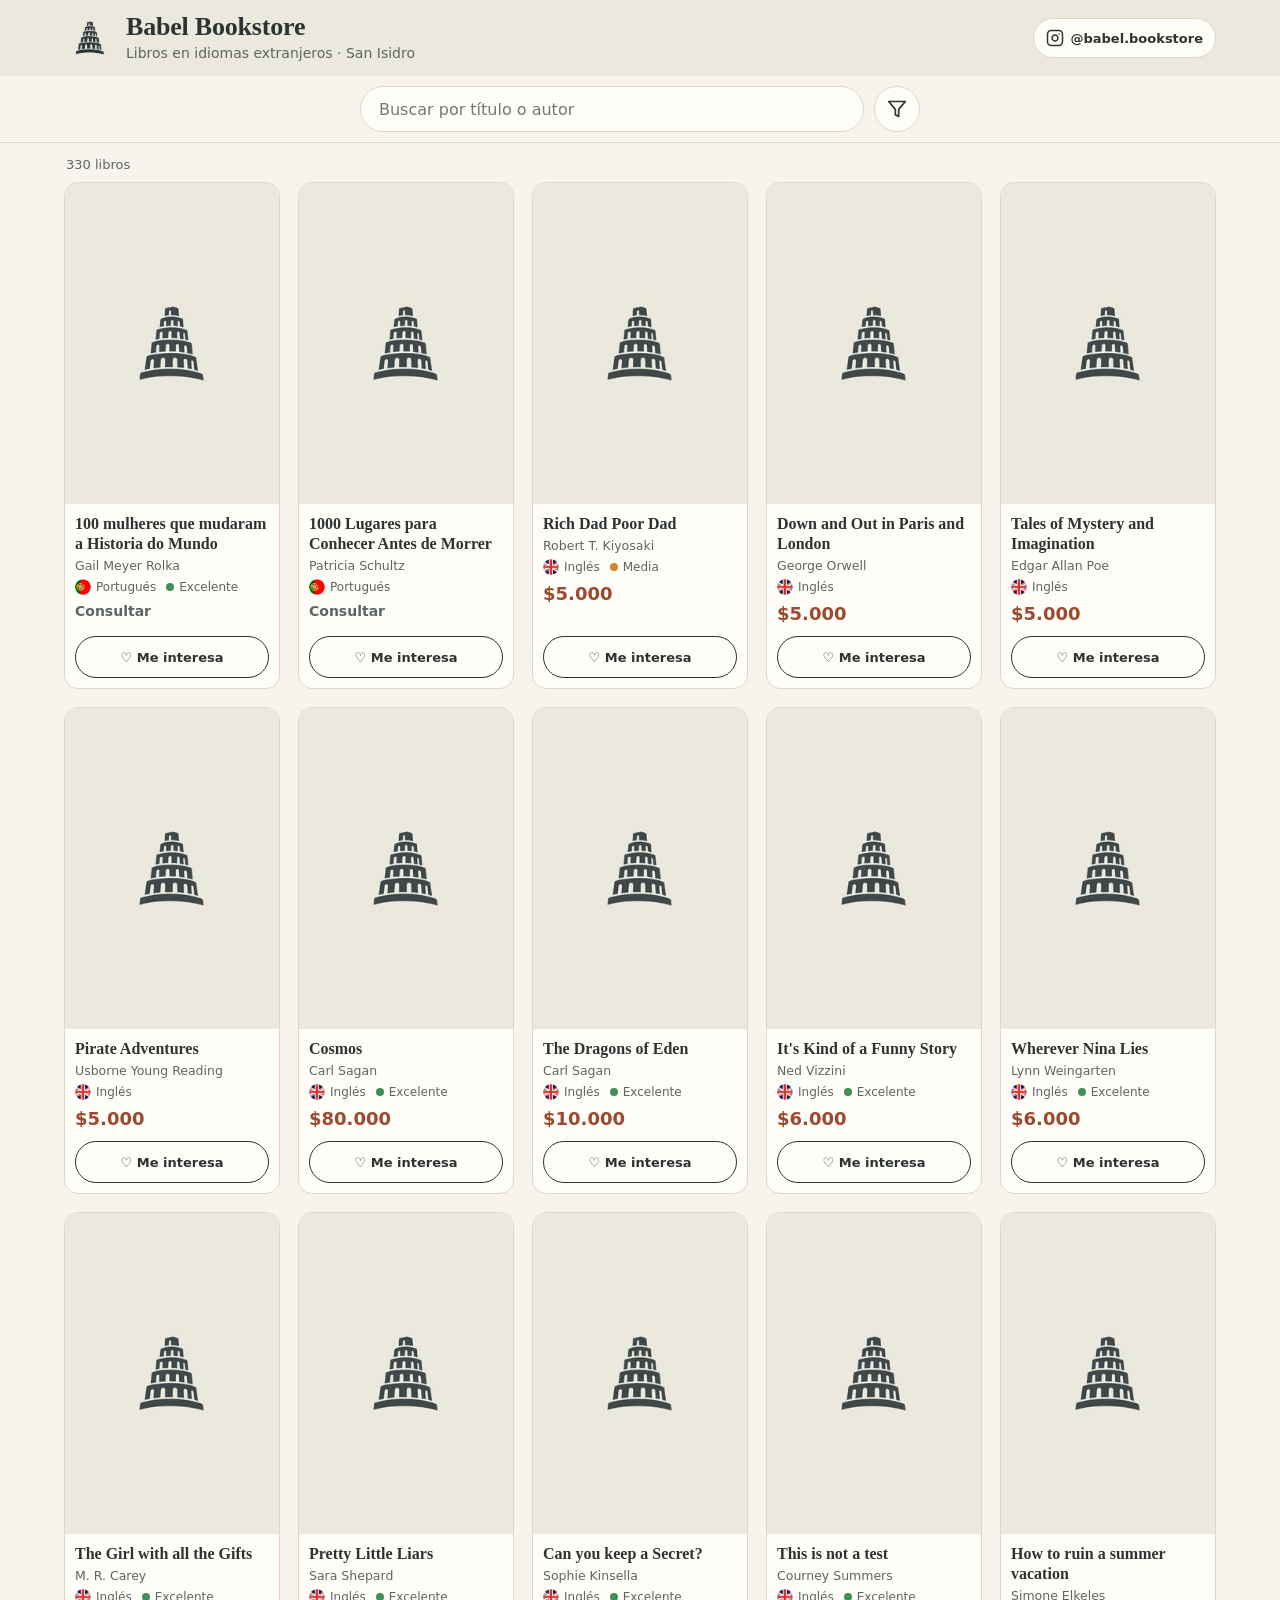
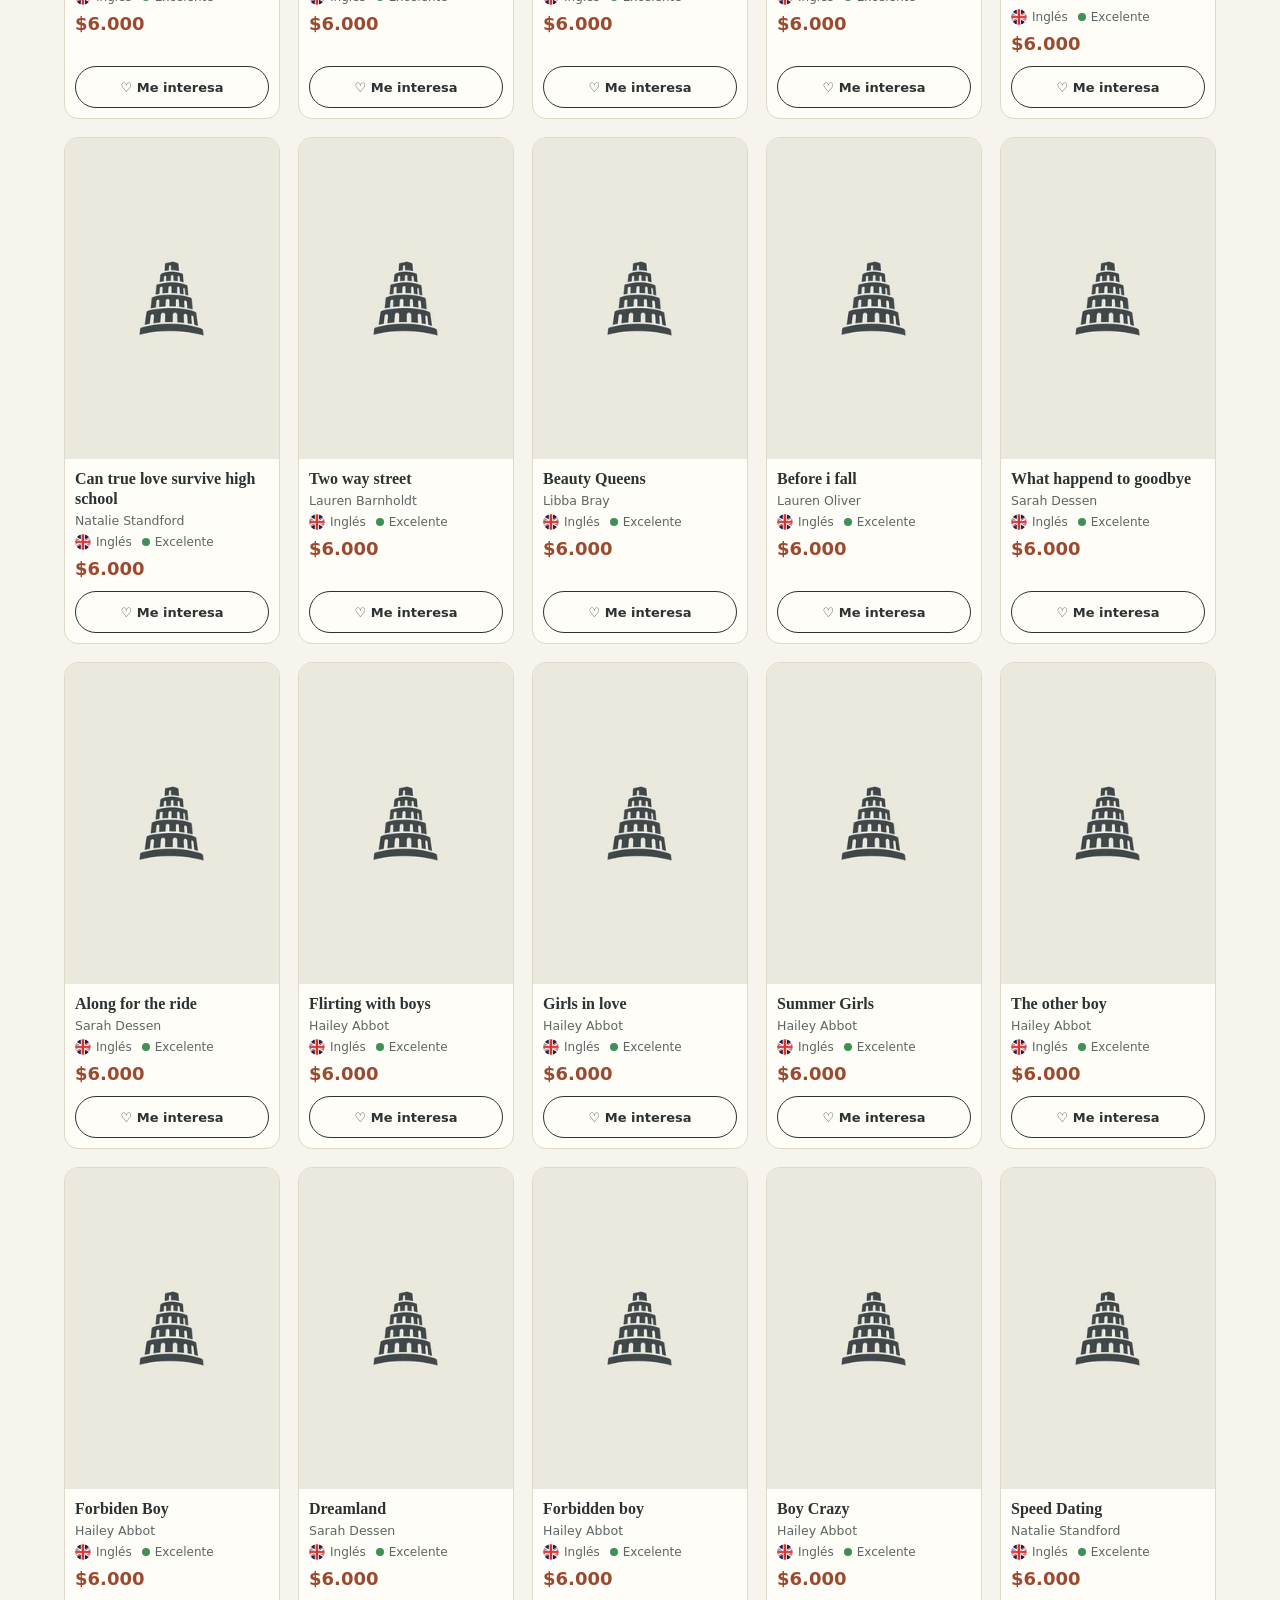
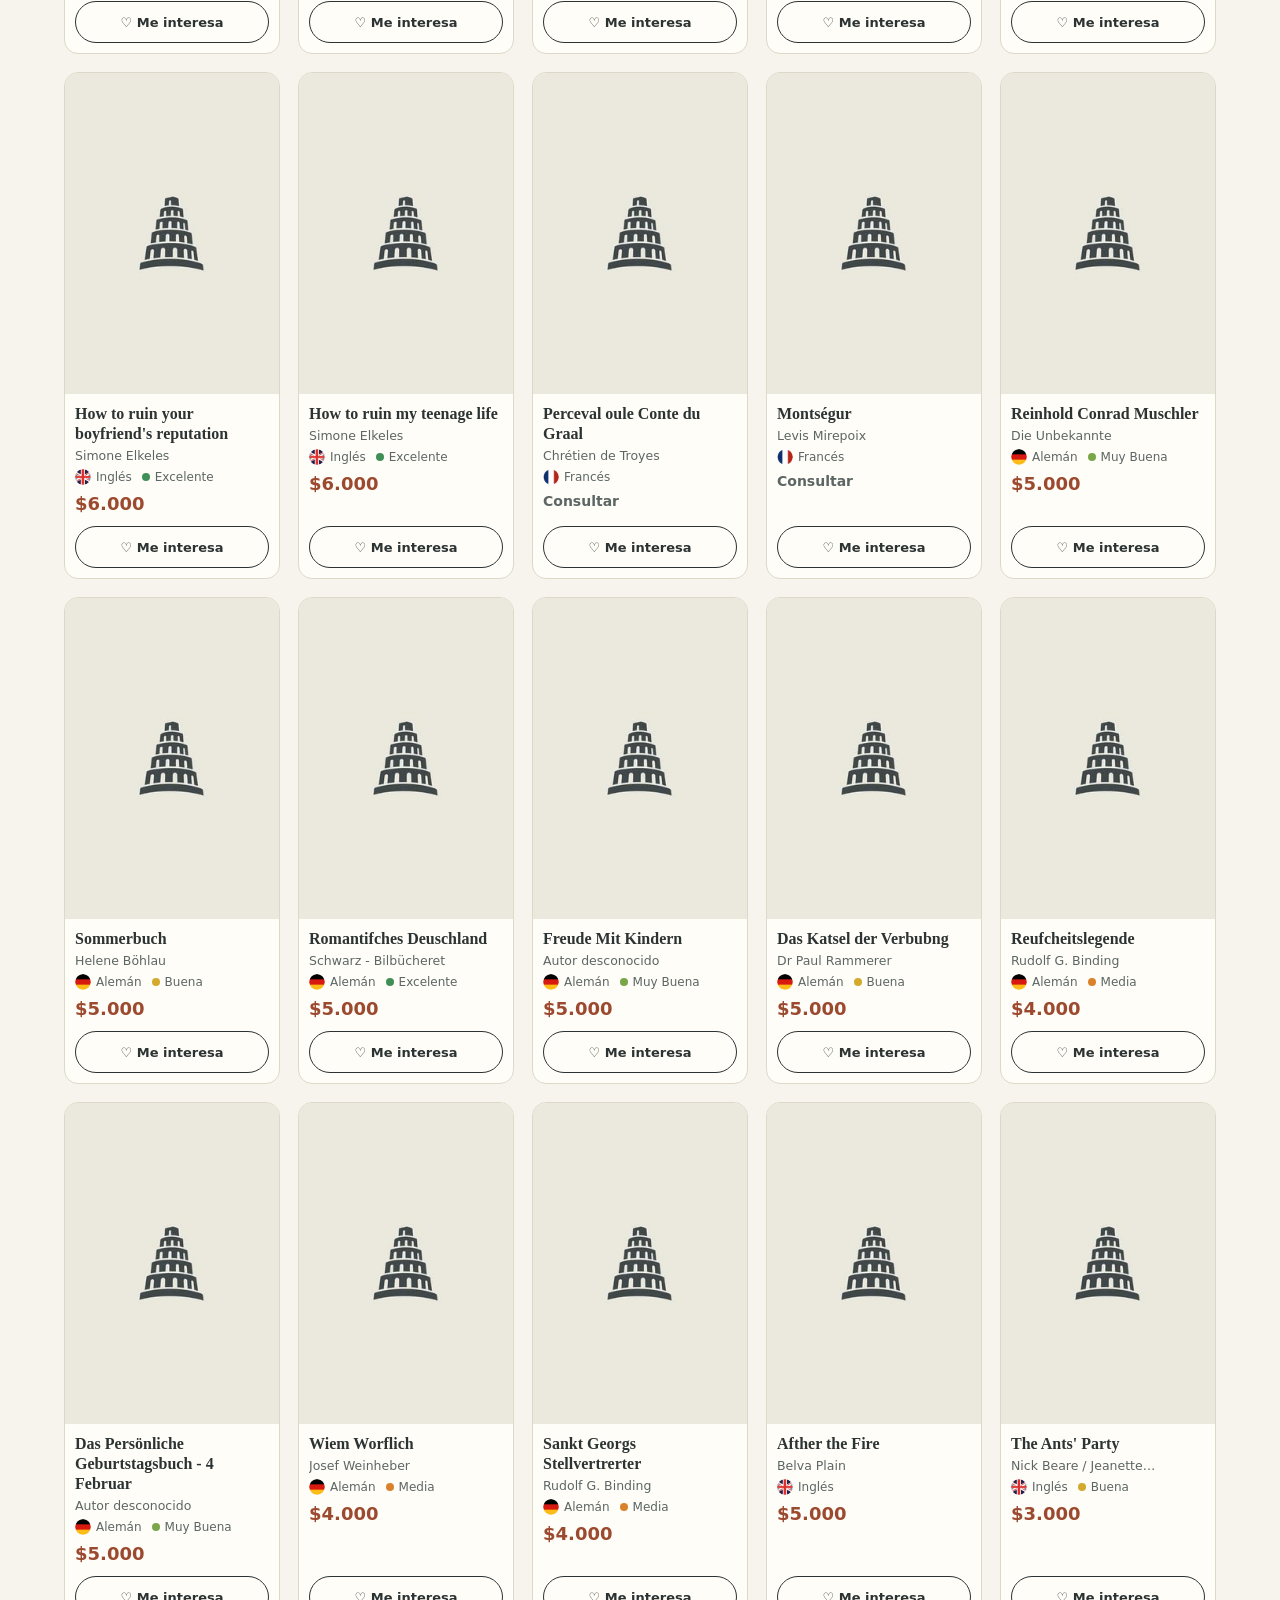
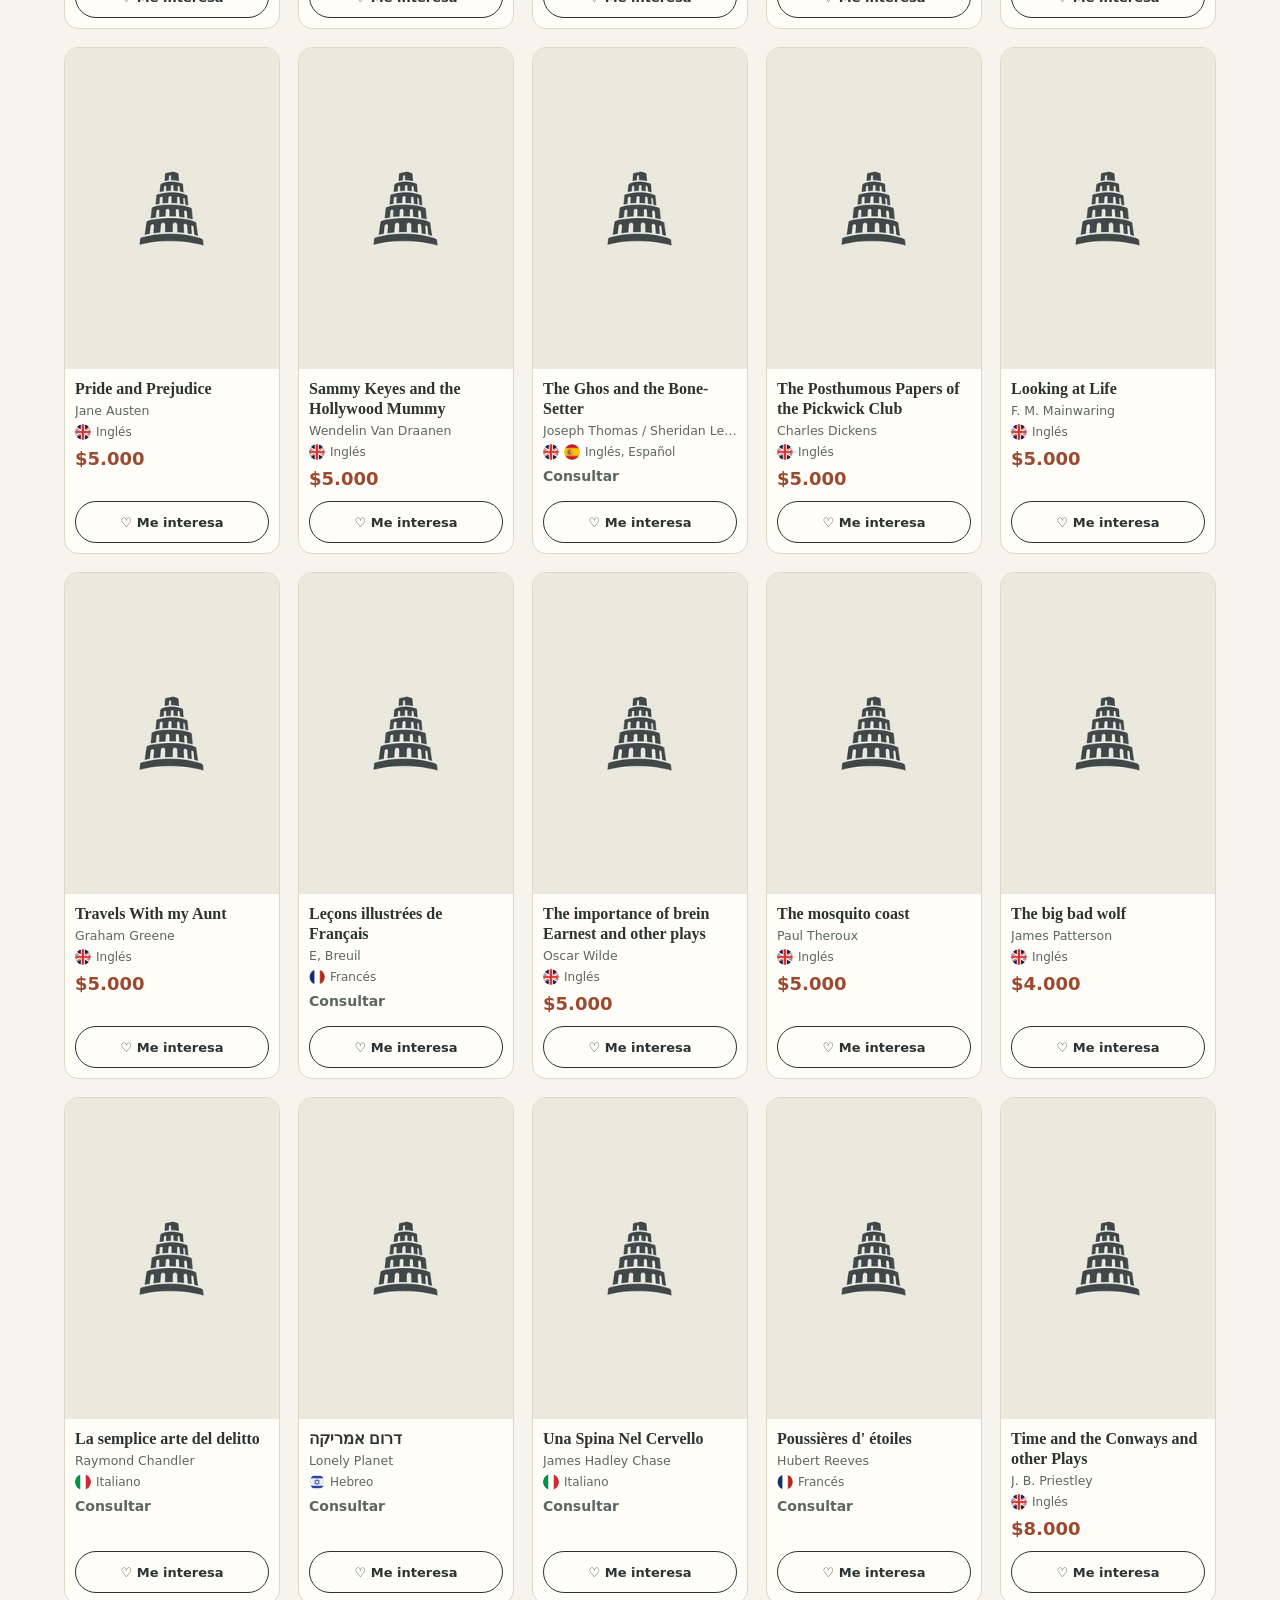
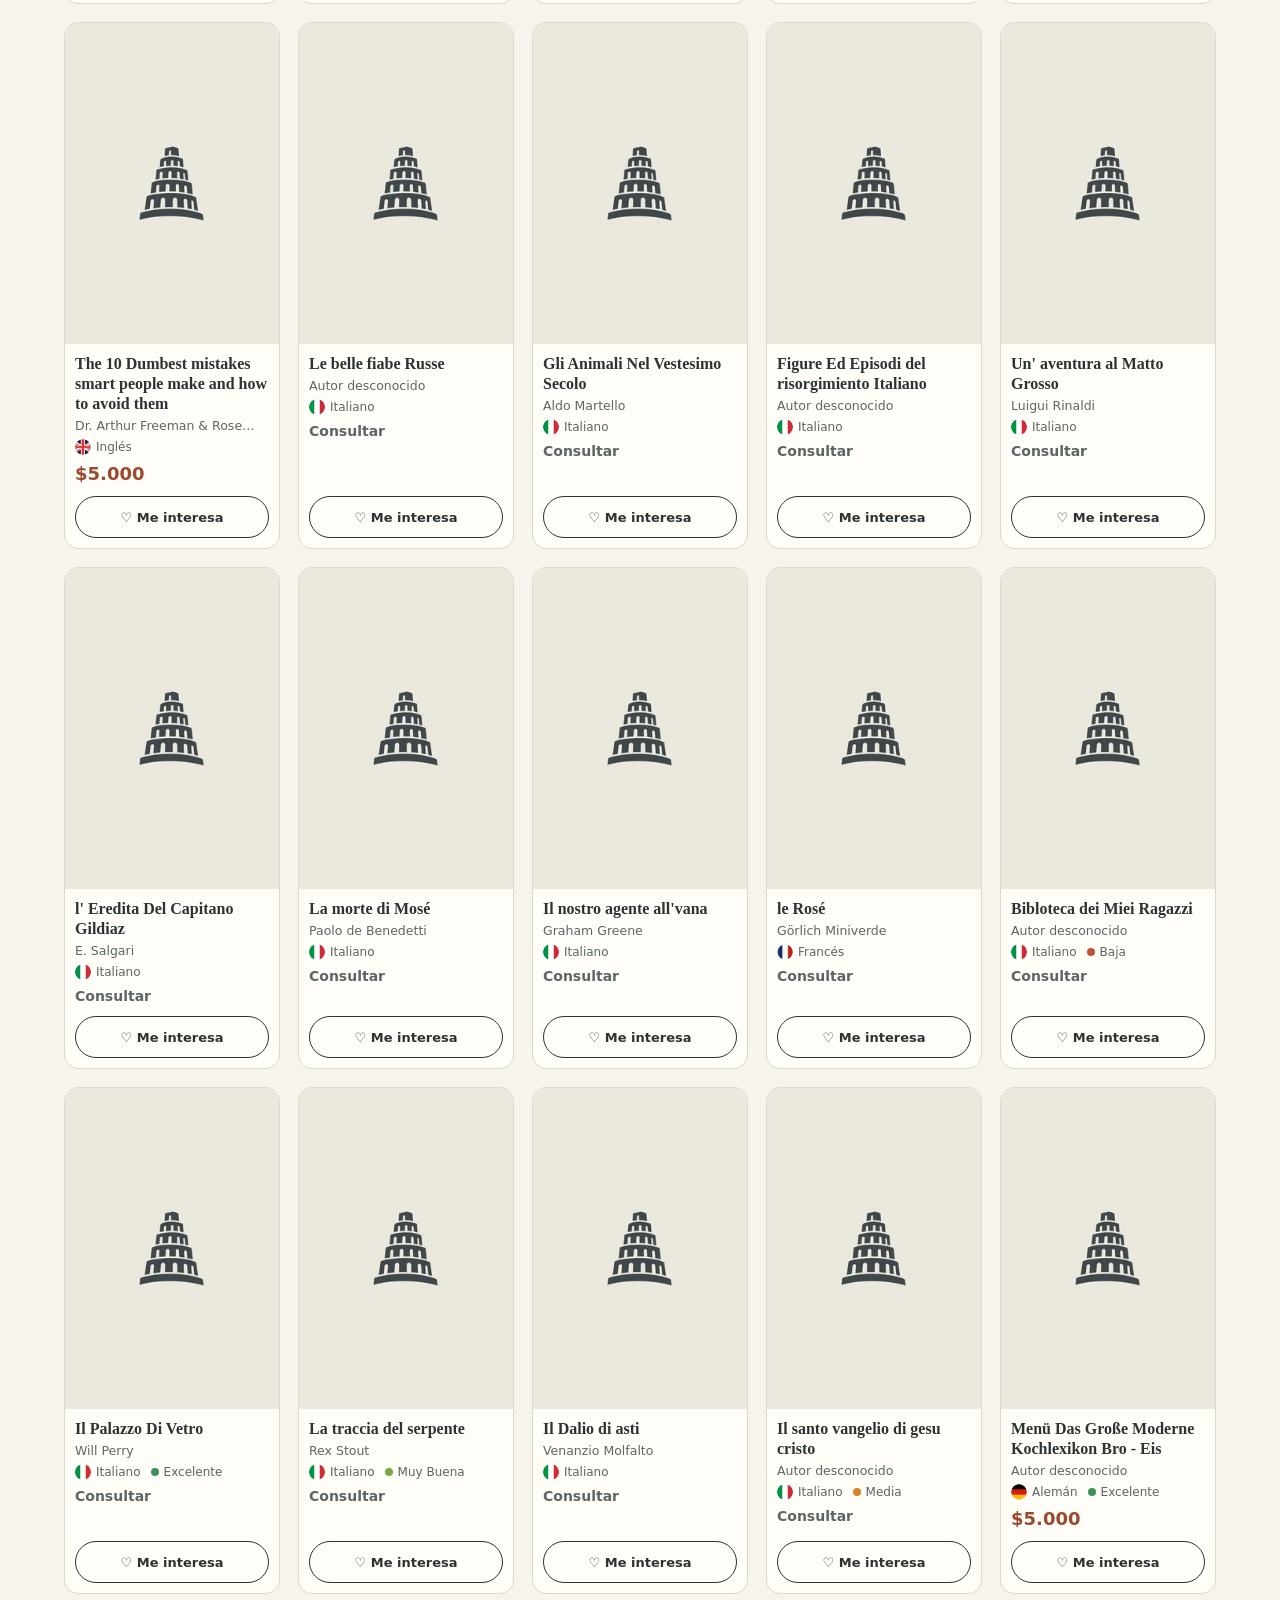
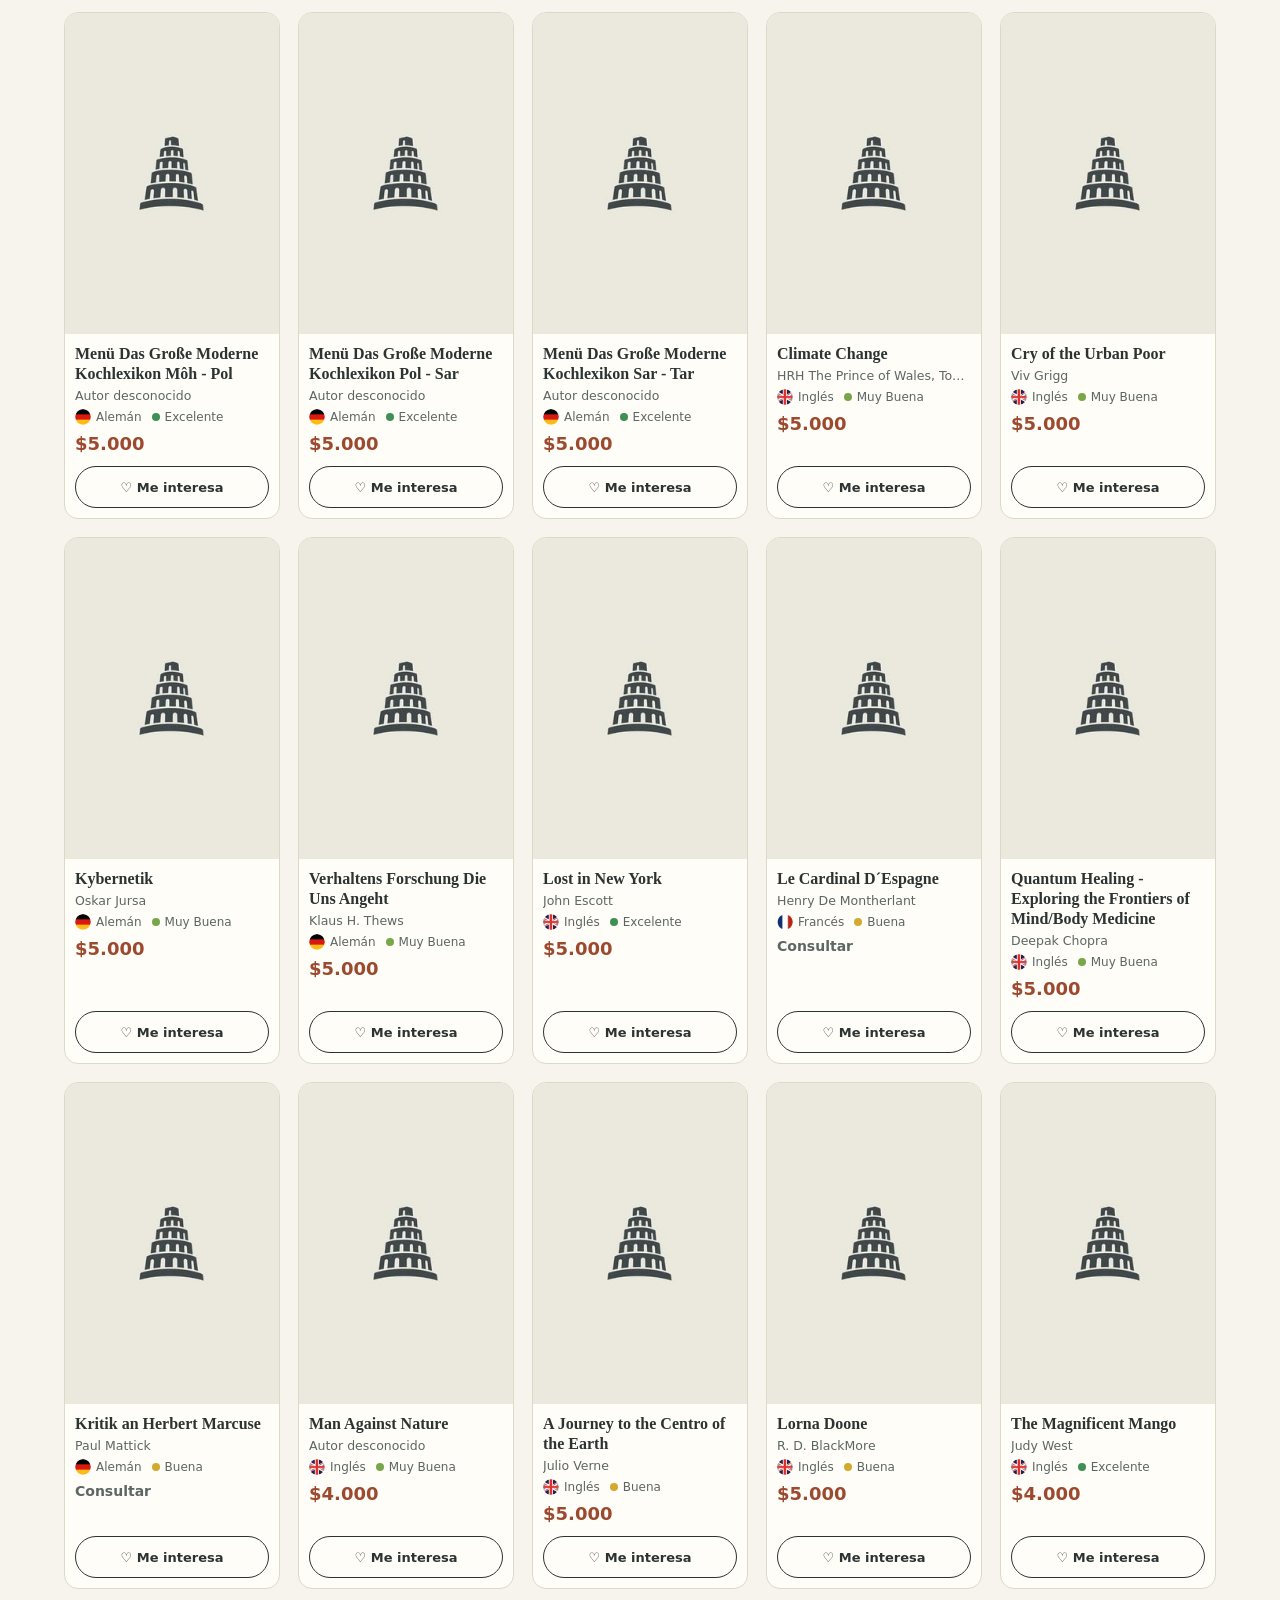
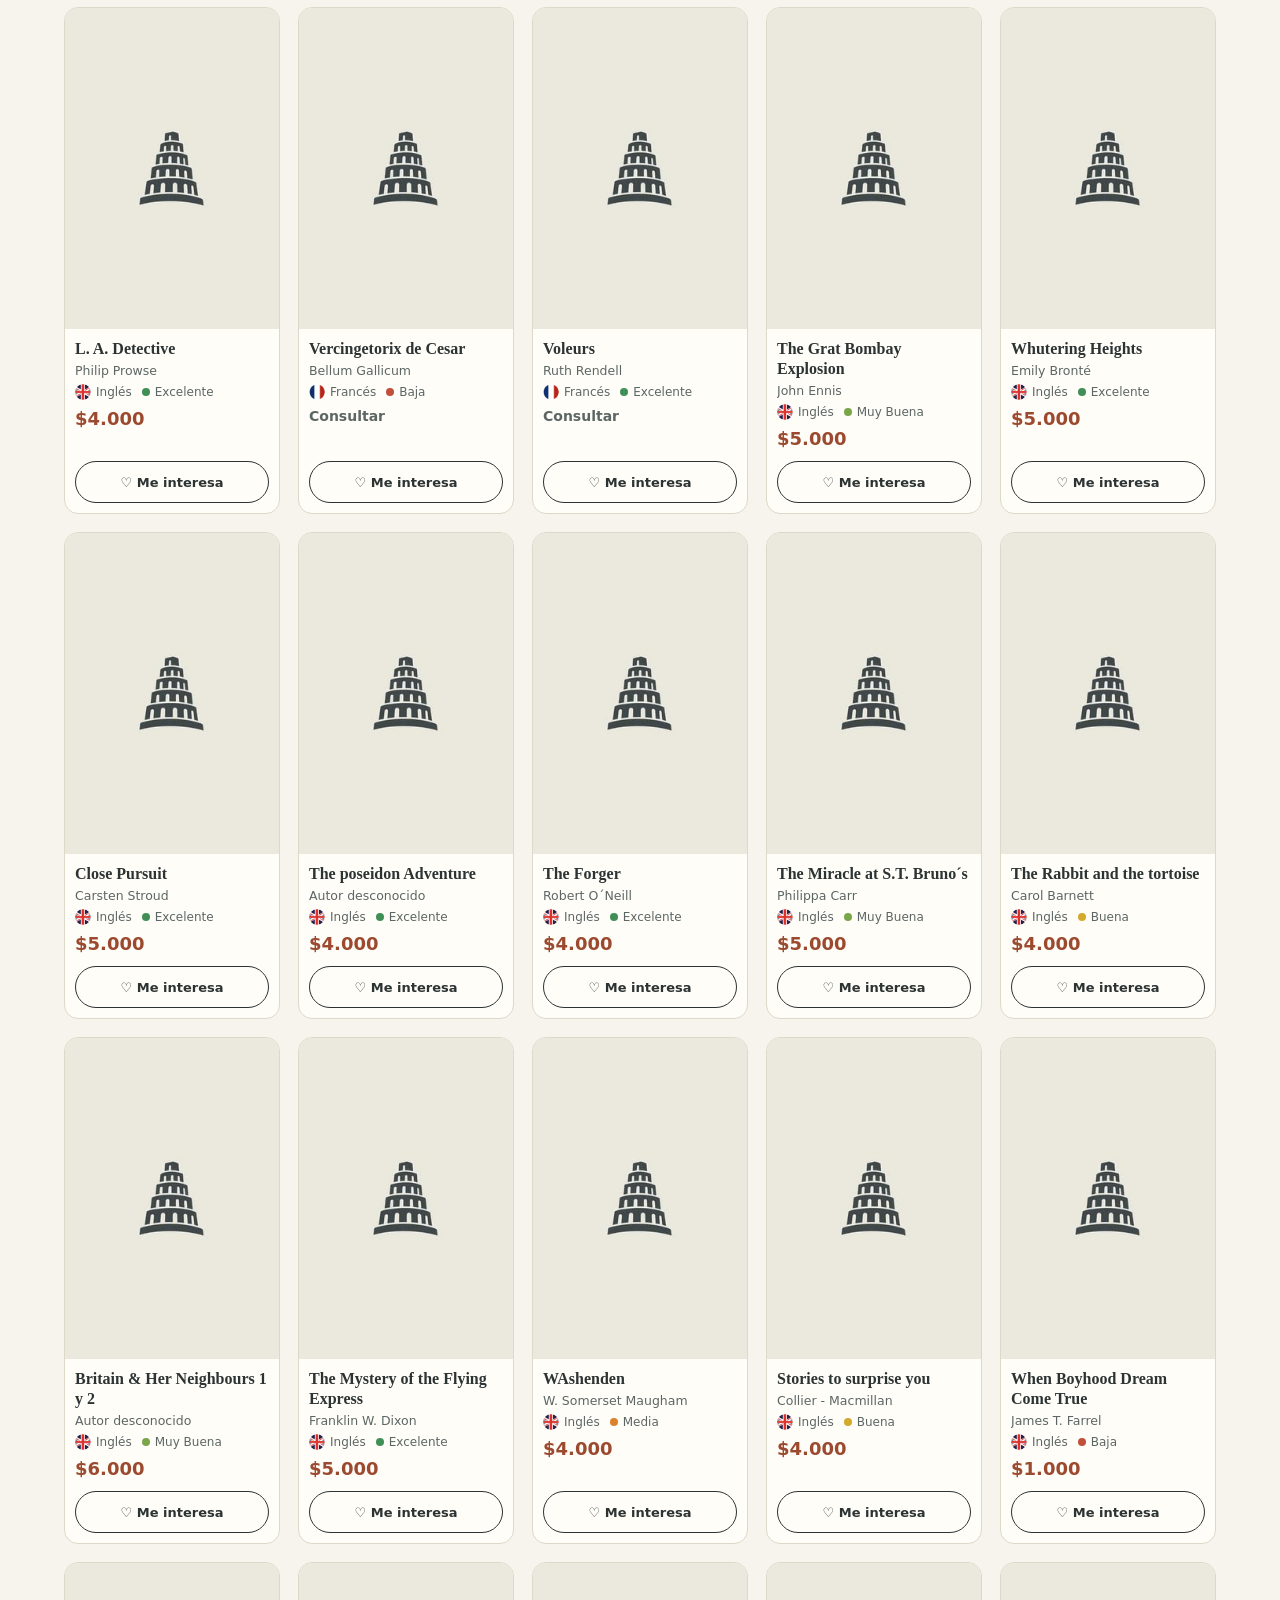
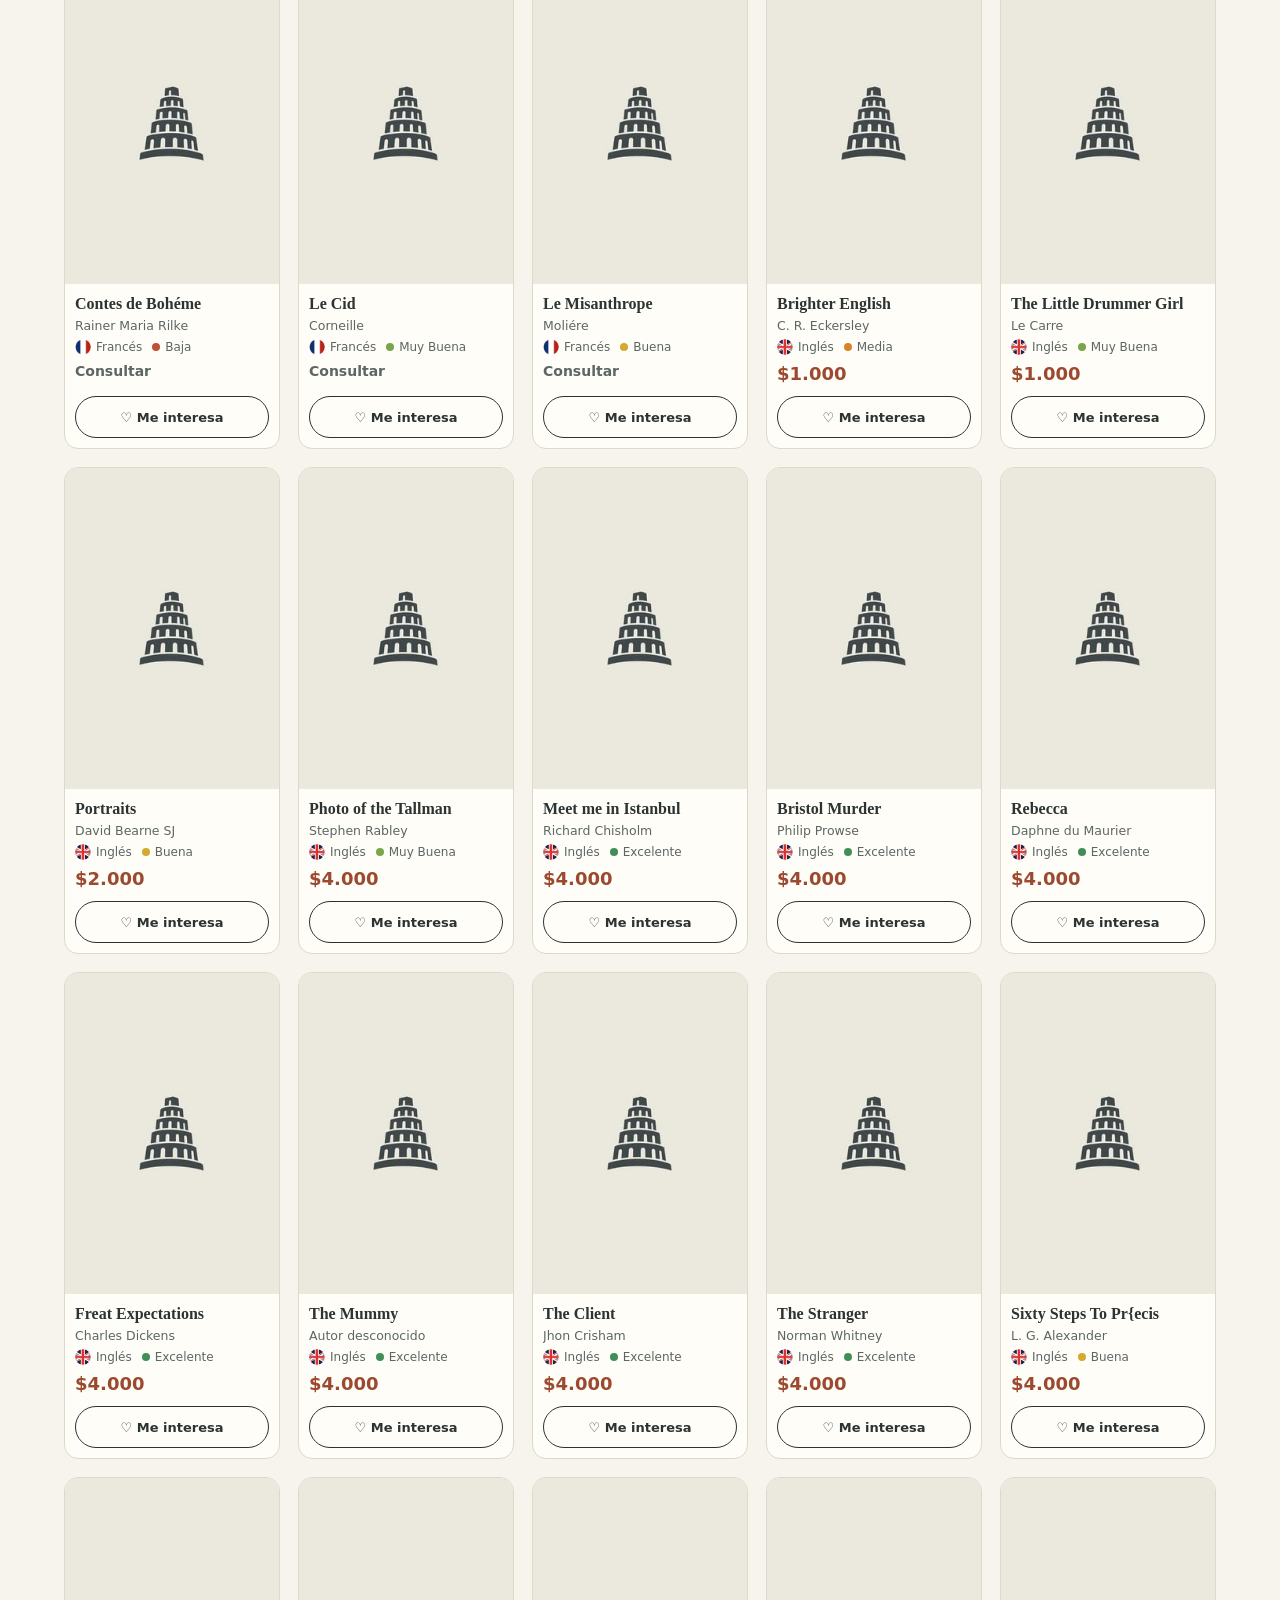
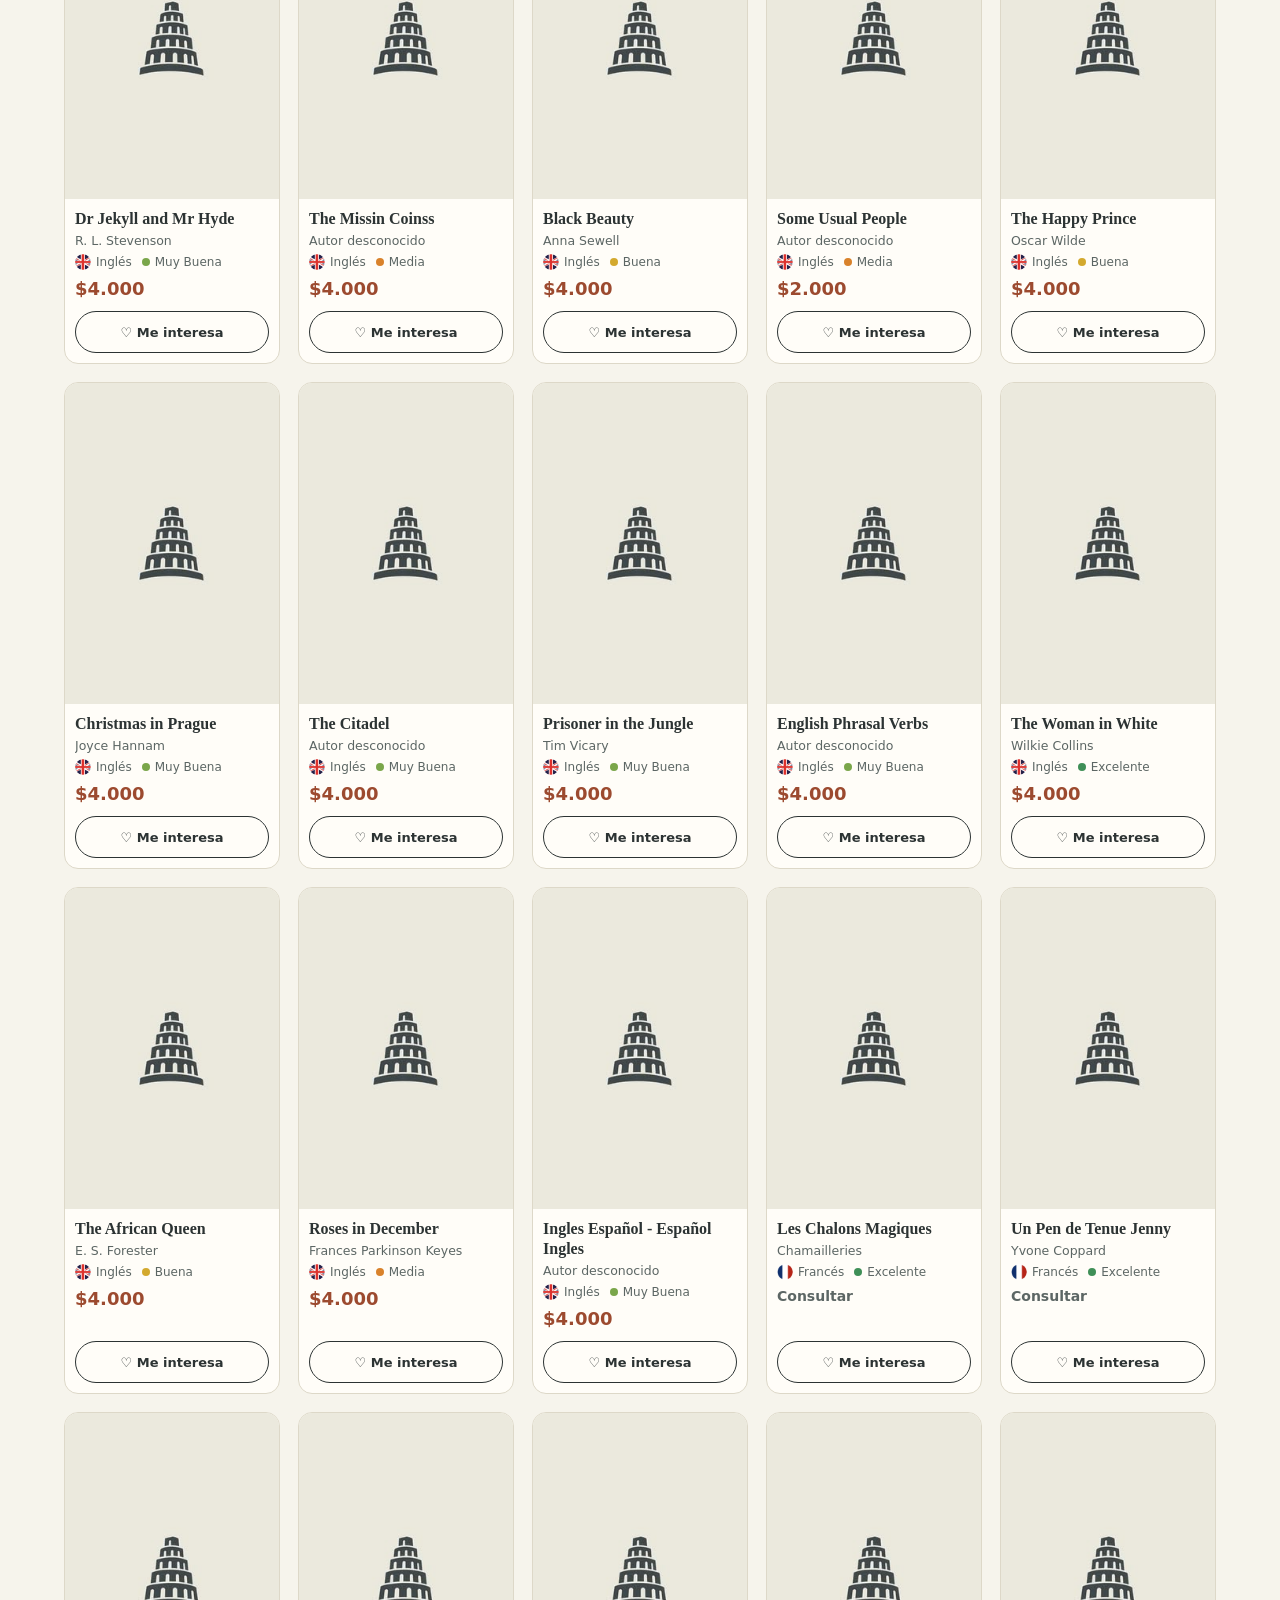
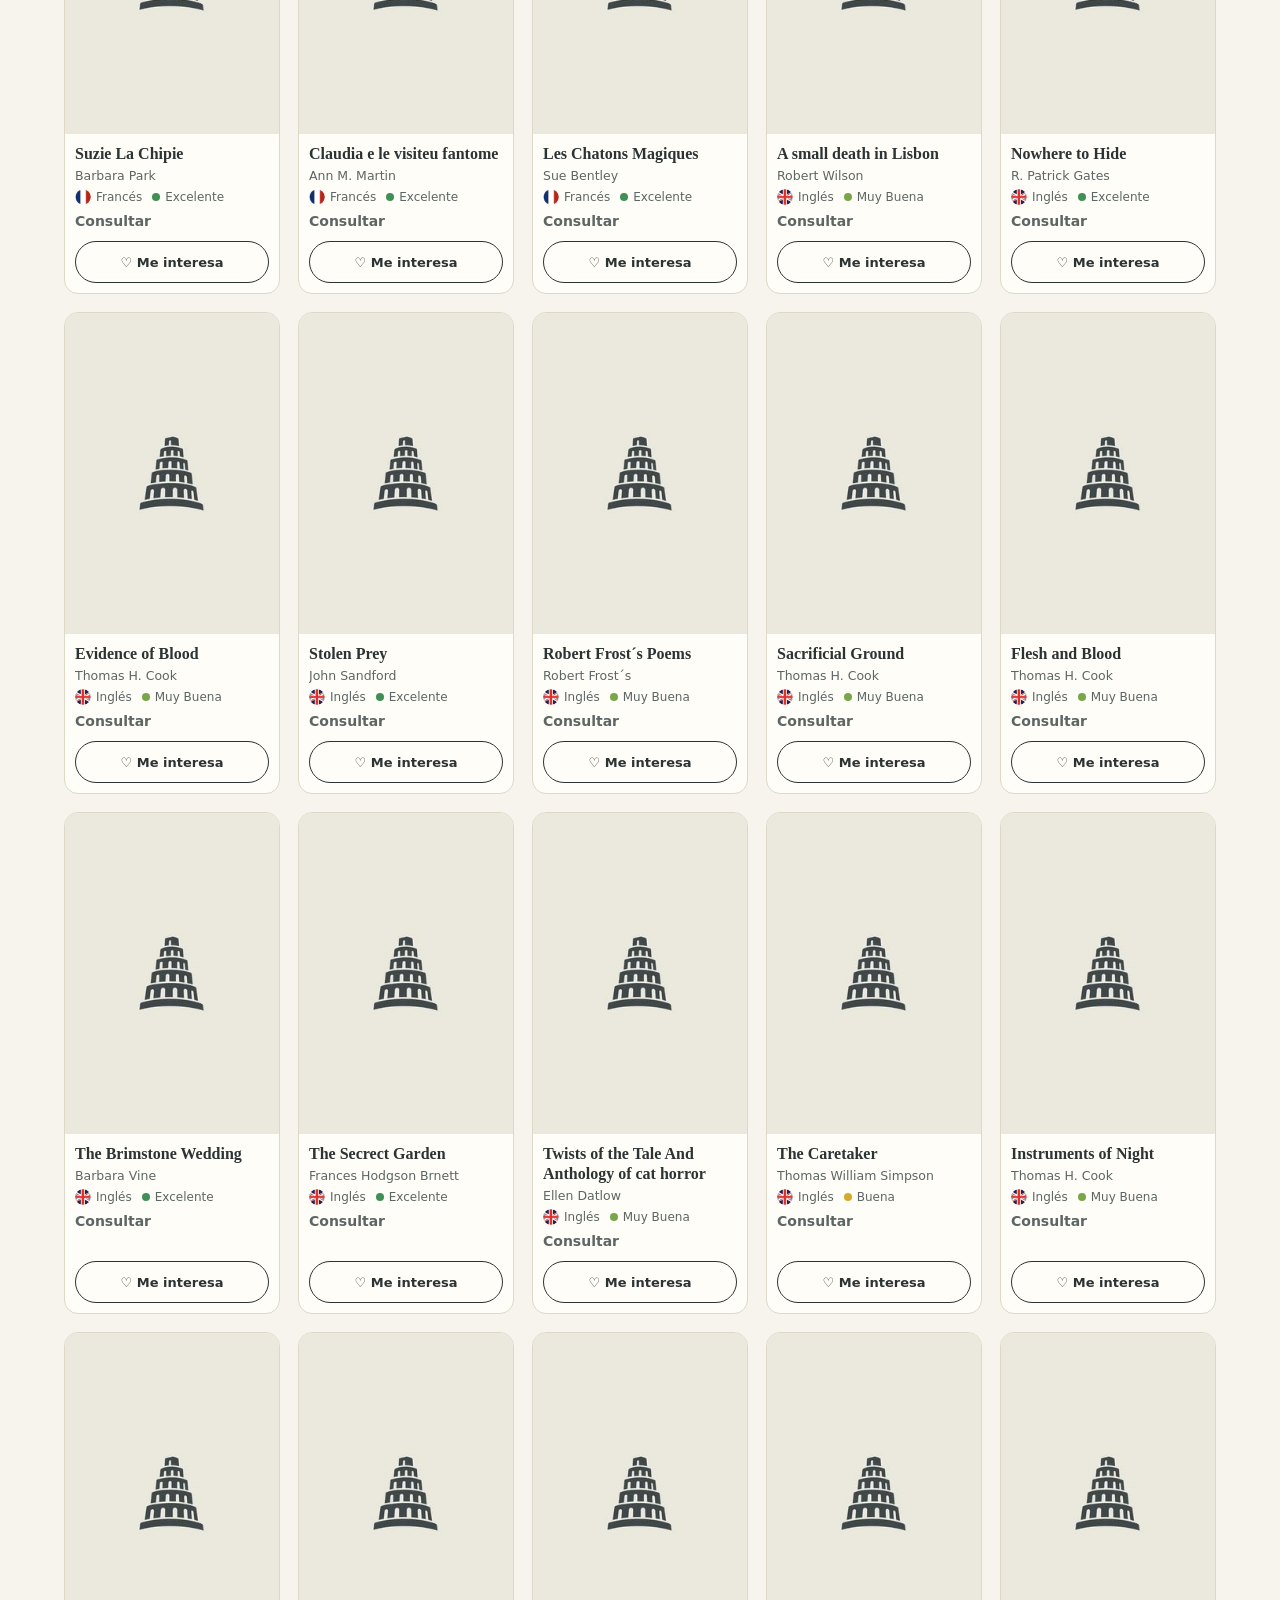
<file: index.html>
<!DOCTYPE html>
<html lang="es">
<head>
    <meta charset="UTF-8">
    <meta name="viewport" content="width=device-width, initial-scale=1.0, viewport-fit=cover">
    <meta name="theme-color" content="#ebe9dd">

    <title>Babel Bookstore · Libros en idiomas extranjeros · San Isidro</title>
    <meta name="description" content="Libros usados en inglés, francés, alemán, italiano, portugués y hebreo. San Isidro, zona norte. Envíos a toda Argentina. Pedí por WhatsApp.">

    <!-- Al compartir el link (WhatsApp, Instagram, etc.) -->
    <meta property="og:type" content="website">
    <meta property="og:locale" content="es_AR">
    <meta property="og:site_name" content="Babel Bookstore">
    <meta property="og:title" content="Babel Bookstore · Libros en idiomas extranjeros">
    <meta property="og:description" content="Libros usados en inglés, francés, alemán, italiano, portugués y hebreo. Envíos a toda Argentina.">
    <meta property="og:url" content="https://daumian.github.io/babel_bookstore_web/">
    <meta property="og:image" content="https://daumian.github.io/babel_bookstore_web/img/og-image.jpg">
    <meta property="og:image:width" content="1200">
    <meta property="og:image:height" content="630">
    <meta name="twitter:card" content="summary_large_image">

    <link rel="icon" href="img/logo.jpg">
    <link rel="apple-touch-icon" href="img/logo.jpg">
    <link rel="stylesheet" href="style.css">
</head>
<body>

    <header class="header">
        <div class="brand">
            <img src="img/logo.jpg" alt="" class="brand-logo" width="52" height="52">
            <div class="brand-text">
                <h1>Babel Bookstore</h1>
                <p class="tagline">Libros en idiomas extranjeros · San Isidro</p>
            </div>
        </div>
        <a href="https://www.instagram.com/babel.bookstore/" target="_blank" rel="noopener" class="ig-link" aria-label="Instagram de Babel Bookstore">
            <svg viewBox="0 0 24 24" width="18" height="18" stroke="currentColor" stroke-width="2" fill="none" stroke-linecap="round" stroke-linejoin="round" aria-hidden="true">
                <rect x="2" y="2" width="20" height="20" rx="5" ry="5"></rect>
                <path d="M16 11.37A4 4 0 1 1 12.63 8 4 4 0 0 1 16 11.37z"></path>
                <line x1="17.5" y1="6.5" x2="17.51" y2="6.5"></line>
            </svg>
            <span>@babel.bookstore</span>
        </a>
    </header>

    <div class="toolbar">
        <div class="search-group">
            <input type="search" id="searchInput" class="search-bar" placeholder="Buscar por título o autor" aria-label="Buscar por título o autor" autocomplete="off">
            <button id="btnOpenFilters" class="btn-open-filters" aria-label="Abrir filtros">
                <svg viewBox="0 0 24 24" width="20" height="20" stroke="currentColor" stroke-width="2" fill="none" stroke-linecap="round" stroke-linejoin="round" aria-hidden="true"><polygon points="22 3 2 3 10 12.46 10 19 14 21 14 12.46 22 3"></polygon></svg>
                <span id="filterBadge" class="filter-badge" hidden></span>
            </button>
        </div>
    </div>

    <main class="container">
        <p id="resultCount" class="result-count" aria-live="polite"></p>
        <div class="grid" id="bookGrid">
            <div class="no-results">Cargando libros…</div>
        </div>
    </main>

    <footer class="footer">
        <img src="img/logo.jpg" alt="" class="footer-logo" width="48" height="48">
        <p class="footer-title">Babel Bookstore</p>
        <p>📍 San Isidro, zona norte · 🚚 Envíos a toda Argentina</p>
        <p class="footer-links">
            <a href="https://www.instagram.com/babel.bookstore/" target="_blank" rel="noopener">Instagram</a>
            <span aria-hidden="true">·</span>
            <a href="https://wa.me/5492612428328?text=Hola%20Babel!%20%F0%9F%93%9A" target="_blank" rel="noopener">WhatsApp</a>
        </p>
    </footer>

    <button id="btnCarrito" class="btn-carrito" hidden>
        <span aria-hidden="true">📚</span> Mis consultas
        <span id="carritoCount" class="carrito-count">0</span>
    </button>

    <div id="toast" class="toast" role="status" aria-live="polite"></div>

    <div id="cartModal" class="modal-overlay" role="dialog" aria-modal="true" aria-labelledby="cartTitle">
        <div class="modal-content">
            <div class="modal-header">
                <h2 id="cartTitle">Mis consultas</h2>
                <button id="btnCerrarCarrito" class="btn-close" aria-label="Cerrar mis consultas">&times;</button>
            </div>

            <div class="cart-body">
                <p id="cartVacio" class="cart-vacio">Todavía no marcaste ningún libro. Tocá ♡ <strong>Me interesa</strong> en los que quieras consultar.</p>
                <ul id="cartItems" class="cart-list"></ul>
                <p id="cartResumen" class="cart-resumen" hidden></p>
            </div>

            <div class="modal-footer cart-footer">
                <button id="btnVaciarLista" class="btn-limpiar" hidden>Vaciar lista</button>
                <a id="btnEnviarWhatsApp" class="btn-aplicar btn-whatsapp deshabilitado" target="_blank" rel="noopener">Enviar consulta por WhatsApp</a>
            </div>
        </div>
    </div>

    <div id="filterModal" class="modal-overlay" role="dialog" aria-modal="true" aria-labelledby="filterTitle">
        <div class="modal-content">
            <div class="modal-header">
                <h2 id="filterTitle">Filtros</h2>
                <button id="btnCloseFilters" class="btn-close" aria-label="Cerrar filtros">&times;</button>
            </div>

            <div class="modal-body">
                <div class="filter-group">
                    <label for="autorFilter">Autor</label>
                    <select id="autorFilter"><option value="">Cualquier autor</option></select>
                </div>
                <div class="filter-group">
                    <label for="idiomaFilter">Idioma</label>
                    <select id="idiomaFilter"><option value="">Cualquier idioma</option></select>
                </div>
            </div>

            <div class="modal-footer">
                <button id="btnResetFilters" class="btn-limpiar">Limpiar filtros</button>
                <button id="btnApplyFilters" class="btn-aplicar">Ver resultados</button>
            </div>
        </div>
    </div>

    <script src="app.js"></script>
</body>
</html>
</file>
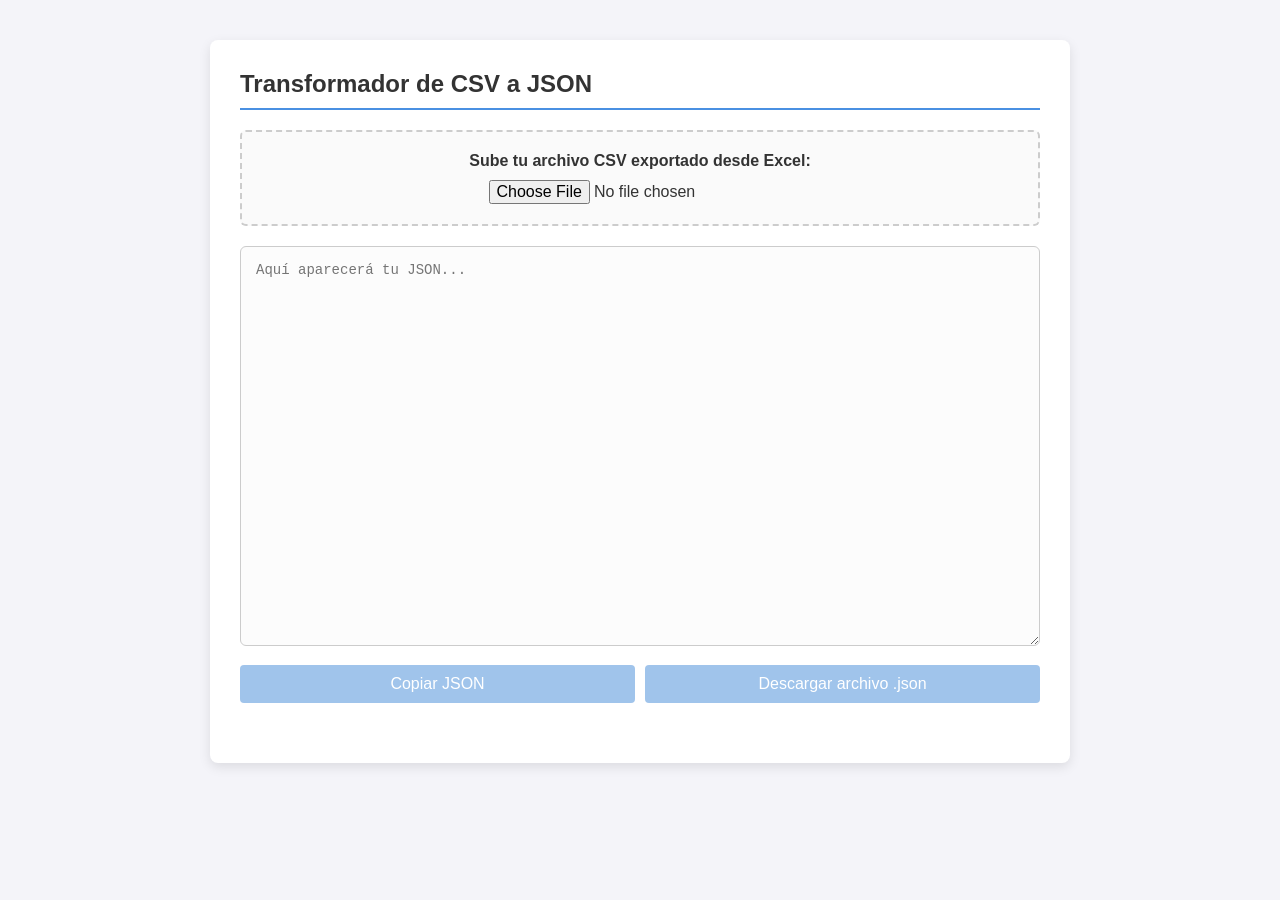
<file: tools/csv_to_json.html>
<!DOCTYPE html>
<html lang="es">
<head>
    <meta charset="UTF-8">
    <meta name="viewport" content="width=device-width, initial-scale=1.0">
    <title>Transformador CSV a JSON</title>
    <style>
        :root {
            --bg-color: #f4f4f9;
            --container-bg: #ffffff;
            --primary: #4A90E2;
            --primary-hover: #357ABD;
            --text-main: #333333;
            --border: #cccccc;
        }

        body {
            font-family: 'Segoe UI', Tahoma, Geneva, Verdana, sans-serif;
            background-color: var(--bg-color);
            color: var(--text-main);
            margin: 0;
            padding: 40px 20px;
            display: flex;
            justify-content: center;
        }

        .container {
            background-color: var(--container-bg);
            padding: 30px;
            border-radius: 8px;
            box-shadow: 0 4px 12px rgba(0,0,0,0.1);
            width: 100%;
            max-width: 800px;
        }

        h1 {
            margin-top: 0;
            font-size: 24px;
            border-bottom: 2px solid var(--primary);
            padding-bottom: 10px;
            margin-bottom: 20px;
        }

        .controls {
            display: flex;
            flex-direction: column;
            gap: 15px;
            margin-bottom: 20px;
        }

        .file-upload-wrapper {
            border: 2px dashed var(--border);
            padding: 20px;
            text-align: center;
            border-radius: 6px;
            background-color: #fafafa;
            transition: background-color 0.3s;
        }

        .file-upload-wrapper:hover {
            background-color: #f0f8ff;
            border-color: var(--primary);
        }

        input[type="file"] {
            font-size: 16px;
        }

        textarea {
            width: 100%;
            height: 400px;
            padding: 15px;
            font-family: 'Courier New', Courier, monospace;
            font-size: 14px;
            border: 1px solid var(--border);
            border-radius: 6px;
            resize: vertical;
            box-sizing: border-box;
            background-color: #fcfcfc;
        }

        .buttons {
            display: flex;
            gap: 10px;
            margin-top: 15px;
        }

        button {
            background-color: var(--primary);
            color: white;
            border: none;
            padding: 10px 20px;
            border-radius: 4px;
            font-size: 16px;
            cursor: pointer;
            transition: background-color 0.2s;
            flex: 1;
        }

        button:hover {
            background-color: var(--primary-hover);
        }

        button:disabled {
            background-color: #a0c4eb;
            cursor: not-allowed;
        }

        .status {
            margin-top: 10px;
            font-size: 14px;
            color: #28a745;
            min-height: 20px;
        }
    </style>
</head>
<body>

<div class="container">
    <h1>Transformador de CSV a JSON</h1>
    
    <div class="controls">
        <div class="file-upload-wrapper">
            <label for="csvFileInput" style="display:block; margin-bottom: 10px; font-weight: bold;">Sube tu archivo CSV exportado desde Excel:</label>
            <input type="file" id="csvFileInput" accept=".csv" />
        </div>
    </div>

    <textarea id="jsonOutput" placeholder="Aquí aparecerá tu JSON..." readonly></textarea>

    <div class="buttons">
        <button id="btnCopy" onclick="copyToClipboard()" disabled>Copiar JSON</button>
        <button id="btnDownload" onclick="downloadJSON()" disabled>Descargar archivo .json</button>
    </div>
    <div class="status" id="statusMessage"></div>
</div>

<script>
    const fileInput = document.getElementById('csvFileInput');
    const jsonOutput = document.getElementById('jsonOutput');
    const btnCopy = document.getElementById('btnCopy');
    const btnDownload = document.getElementById('btnDownload');
    const statusMessage = document.getElementById('statusMessage');

    let currentJsonData = null;

    // Escuchar cuando se sube un archivo
    fileInput.addEventListener('change', function(e) {
        const file = e.target.files[0];
        if (!file) return;

        const reader = new FileReader();
        reader.onload = function(event) {
            const csvText = event.target.result;
            processCSV(csvText);
        };
        reader.readAsText(file);
    });

    // Detectar si Excel guardó con comas o puntos y comas
    function detectDelimiter(text) {
        const firstLine = text.split('\n')[0];
        const commas = (firstLine.match(/,/g) || []).length;
        const semicolons = (firstLine.match(/;/g) || []).length;
        return semicolons > commas ? ';' : ',';
    }

    // Convertir el texto CSV a un Array 2D respetando las comillas
    function csvToArray(text, delimiter) {
        let p = '', row = [''], ret = [row], i = 0, r = 0, s = !0, l;
        for (l of text) {
            if ('"' === l) {
                if (s && l === p) row[i] += l;
                s = !s;
            } else if (delimiter === l && s) l = row[++i] = '';
            else if ('\n' === l && s) {
                if ('\r' === p) row[i] = row[i].slice(0, -1);
                row = ret[++r] = [l = '']; i = 0;
            } else row[i] += l;
            p = l;
        }
        // Limpiar última fila si está vacía
        if (ret[ret.length - 1][0] === '' && ret[ret.length - 1].length === 1) {
            ret.pop();
        }
        return ret;
    }

    // Mapeo de "Estado" a número ("Calidad")
    function parseCalidad(estado) {
        if (!estado) return null;
        const e = estado.trim().toLowerCase();
        if (e === 'excelente') return 90.0;
        if (e === 'muy buena' || e === 'muy bueno') return 80.0;
        if (e === 'buena' || e === 'bueno') return 70.0;
        if (e === 'media' || e === 'medio') return 60.0;
        if (e === 'mala' || e === 'malo') return 40.0;
        return null; // Fallback para celdas vacías o estados no contemplados
    }

    // Lógica principal de transformación
    function processCSV(csvText) {
        const delimiter = detectDelimiter(csvText);
        const dataArray = csvToArray(csvText, delimiter);

        if (dataArray.length < 2) {
            showStatus("El archivo CSV parece estar vacío o no tiene encabezados.", "red");
            return;
        }

        const headers = dataArray[0].map(h => h.trim());
        
        // Encontrar los índices de las columnas sin importar mayúsculas/minúsculas
        const idxNombre = headers.findIndex(h => h.toLowerCase().includes('nombre'));
        const idxAutor = headers.findIndex(h => h.toLowerCase().includes('autor'));
        const idxEstado = headers.findIndex(h => h.toLowerCase().includes('estado'));
        const idxIdioma = headers.findIndex(h => h.toLowerCase().includes('idioma'));
        const idxUrl = headers.findIndex(h => h.toLowerCase().includes('url foto'));

        const jsonArray = [];

        for (let i = 1; i < dataArray.length; i++) {
            const row = dataArray[i];
            
            // Ignorar filas completamente vacías
            if (row.join('').trim() === '') continue;

            const nombre = idxNombre !== -1 && row[idxNombre] ? row[idxNombre].trim() : "";
            const autor = idxAutor !== -1 && row[idxAutor] ? row[idxAutor].trim() : "";
            const estado = idxEstado !== -1 && row[idxEstado] ? row[idxEstado].trim() : "";
            const idioma = idxIdioma !== -1 && row[idxIdioma] ? row[idxIdioma].trim() : "";
            const urlFoto = idxUrl !== -1 && row[idxUrl] ? row[idxUrl].trim() : "";

            jsonArray.push({
                "Nombre": nombre,
                "Autor": autor,
                "Calidad": parseCalidad(estado),
                "Idioma": idioma,
                "URL_Foto": urlFoto
            });
        }

        // Mostrar en el textarea
        currentJsonData = jsonArray;
        const jsonString = JSON.stringify(jsonArray, null, 4);
        jsonOutput.value = jsonString;

        // Habilitar botones
        btnCopy.disabled = false;
        btnDownload.disabled = false;
        
        showStatus("¡Transformación exitosa! Encontrados " + jsonArray.length + " registros.", "#28a745");
    }

    function showStatus(msg, color) {
        statusMessage.textContent = msg;
        statusMessage.style.color = color;
        setTimeout(() => { statusMessage.textContent = ""; }, 5000);
    }

    function copyToClipboard() {
        jsonOutput.select();
        document.execCommand('copy');
        showStatus("¡JSON copiado al portapapeles!", "#28a745");
    }

    function downloadJSON() {
        if (!currentJsonData) return;
        const dataStr = "data:text/json;charset=utf-8," + encodeURIComponent(JSON.stringify(currentJsonData, null, 4));
        const downloadAnchorNode = document.createElement('a');
        downloadAnchorNode.setAttribute("href", dataStr);
        downloadAnchorNode.setAttribute("download", "catalogo_transformado.json");
        document.body.appendChild(downloadAnchorNode); 
        downloadAnchorNode.click();
        downloadAnchorNode.remove();
        showStatus("¡Archivo .json descargado!", "#28a745");
    }
</script>

</body>
</html>
</file>
<file: style.css>
/* =========================================
   BABEL BOOKSTORE · mobile first (base ~380px)
   ========================================= */
:root {
    --crema: #ebe9dd;        /* fondo del logo */
    --papel: #f6f4ec;        /* fondo de página */
    --tarjeta: #fffdf8;
    --tinta: #2c3333;        /* color de la torre */
    --tinta-suave: #5c6664;
    --linea: #ddd8c8;
    --acento: #9c4a2f;       /* ladrillo */
    --acento-hover: #7f3a23;
    --ok: #4d8a5b;
    --serif: "Iowan Old Style", "Palatino Linotype", Georgia, serif;
    --sans: system-ui, -apple-system, "Segoe UI", Roboto, sans-serif;
    --gutter: 14px;
}

* { box-sizing: border-box; }

html { -webkit-text-size-adjust: 100%; }

body {
    font-family: var(--sans);
    background: var(--papel);
    color: var(--tinta);
    margin: 0;
    padding-left: env(safe-area-inset-left);
    padding-right: env(safe-area-inset-right);
}

a { color: inherit; }

.container {
    max-width: 1200px;
    margin: 0 auto;
    padding: 0 var(--gutter) 24px;
}

/* =========================================
   ENCABEZADO
   ========================================= */
.header {
    background: var(--crema);
    padding: calc(12px + env(safe-area-inset-top)) var(--gutter) 12px;
    display: flex;
    align-items: center;
    justify-content: space-between;
    gap: 10px;
}

.brand {
    display: flex;
    align-items: center;
    gap: 10px;
    min-width: 0;
}

.brand-logo {
    width: 52px;
    height: 52px;
    border-radius: 10px;
    flex: none;
}

.brand-text { min-width: 0; }

.header h1 {
    font-family: var(--serif);
    font-size: 21px;
    line-height: 1.1;
    letter-spacing: -0.2px;
    margin: 0;
}

.tagline {
    margin: 3px 0 0;
    font-size: 12px;
    color: var(--tinta-suave);
    line-height: 1.25;
}

.ig-link {
    flex: none;
    display: inline-flex;
    align-items: center;
    gap: 6px;
    min-height: 40px;
    padding: 0 12px;
    border-radius: 20px;
    border: 1px solid var(--linea);
    background: var(--tarjeta);
    font-size: 13px;
    font-weight: 600;
    text-decoration: none;
}

/* En pantallas muy chicas queda solo el ícono */
@media (max-width: 420px) {
    .ig-link { width: 40px; padding: 0; justify-content: center; }
    .ig-link span { display: none; }
}

/* =========================================
   BUSCADOR Y FILTROS (queda fijo arriba)
   ========================================= */
.toolbar {
    position: sticky;
    top: 0;
    z-index: 50;
    background: var(--papel);
    padding: 10px var(--gutter);
    border-bottom: 1px solid var(--linea);
}

.search-group {
    display: flex;
    gap: 10px;
    max-width: 560px;
    margin: 0 auto;
}

.search-bar {
    flex: 1;
    min-width: 0;
    height: 46px;
    padding: 0 18px;
    font-size: 16px; /* 16px evita el zoom automático de iOS */
    font-family: inherit;
    color: var(--tinta);
    border-radius: 23px;
    border: 1px solid var(--linea);
    background: var(--tarjeta);
    outline: none;
    -webkit-appearance: none;
    appearance: none;
}

.search-bar:focus { border-color: var(--tinta-suave); }

.btn-open-filters {
    position: relative;
    flex: none;
    width: 46px;
    height: 46px;
    border-radius: 50%;
    border: 1px solid var(--linea);
    background: var(--tarjeta);
    color: var(--tinta);
    display: flex;
    align-items: center;
    justify-content: center;
    cursor: pointer;
}

.btn-open-filters:active { background: var(--crema); }

.filter-badge {
    position: absolute;
    top: 6px;
    right: 6px;
    width: 10px;
    height: 10px;
    border-radius: 50%;
    background: var(--acento);
    border: 2px solid var(--tarjeta);
}

.result-count {
    margin: 14px 2px 10px;
    font-size: 13px;
    color: var(--tinta-suave);
}

/* =========================================
   GRILLA Y TARJETAS
   ========================================= */
.grid {
    display: grid;
    grid-template-columns: repeat(2, minmax(0, 1fr));
    gap: 12px;
}

.card {
    background: var(--tarjeta);
    border: 1px solid var(--linea);
    border-radius: 14px;
    overflow: hidden;
    display: flex;
    flex-direction: column;
}

/* Tamaño fijo de tapa: evita saltos de layout al cargar */
.cover {
    aspect-ratio: 2 / 3;
    background: var(--crema);
    overflow: hidden;
}

.cover img {
    display: block;
    width: 100%;
    height: 100%;
    object-fit: contain;
}

/* Respaldo con la marca cuando falta la tapa */
.cover.no-photo {
    display: flex;
    align-items: center;
    justify-content: center;
}

.cover.no-photo img {
    width: 55%;
    height: auto;
    border-radius: 12px;
    opacity: 0.9;
}

.card-body {
    padding: 10px 10px 4px;
    display: flex;
    flex-direction: column;
    gap: 4px;
    flex: 1;
}

.card h3 {
    font-family: var(--serif);
    font-size: 15px;
    line-height: 1.25;
    margin: 0;
    display: -webkit-box;
    -webkit-line-clamp: 3;
    -webkit-box-orient: vertical;
    overflow: hidden;
}

.card .autor {
    margin: 0;
    font-size: 12.5px;
    color: var(--tinta-suave);
    display: -webkit-box;
    -webkit-line-clamp: 1;
    -webkit-box-orient: vertical;
    overflow: hidden;
}

.meta {
    display: flex;
    flex-wrap: wrap;
    align-items: center;
    gap: 4px 10px;
    margin-top: 2px;
    font-size: 12px;
    color: var(--tinta-suave);
}

.idioma, .estado {
    display: inline-flex;
    align-items: center;
    gap: 5px;
}

.flag {
    width: 16px;
    height: 16px;
    border-radius: 50%;
    object-fit: cover;
}

.dot {
    width: 8px;
    height: 8px;
    border-radius: 50%;
    background: var(--tinta-suave);
}

.estado-excelente .dot { background: #3f8f57; }
.estado-muy-buena .dot { background: #7aa64a; }
.estado-buena .dot { background: #d3a92e; }
.estado-media .dot { background: #d9822b; }
.estado-baja .dot { background: #c0503a; }

.precio {
    margin: 4px 0 0;
    font-size: 18px;
    font-weight: 700;
    color: var(--acento);
}

.precio.consultar {
    font-size: 14px;
    font-weight: 600;
    color: var(--tinta-suave);
}

.card-actions { padding: 8px 10px 10px; }

.btn-interes {
    width: 100%;
    min-height: 42px;
    border-radius: 21px;
    border: 1.5px solid var(--tinta);
    background: transparent;
    color: var(--tinta);
    font: inherit;
    font-size: 13px;
    font-weight: 600;
    cursor: pointer;
}

.btn-interes:active { transform: scale(0.98); }

.btn-interes.activo {
    background: var(--acento);
    border-color: var(--acento);
    color: #fff;
}

.no-results {
    grid-column: 1 / -1;
    padding: 50px 16px;
    color: var(--tinta-suave);
    text-align: center;
}

/* =========================================
   PIE DE PÁGINA
   ========================================= */
.footer {
    background: var(--crema);
    text-align: center;
    padding: 24px var(--gutter) calc(28px + env(safe-area-inset-bottom));
    font-size: 14px;
    color: var(--tinta-suave);
}

.footer p { margin: 6px 0; }

.footer-logo { border-radius: 10px; }

.footer-title {
    font-family: var(--serif);
    font-size: 18px;
    font-weight: 700;
    color: var(--tinta);
}

.footer-links a {
    display: inline-block;
    padding: 8px 10px;
    font-weight: 600;
    color: var(--acento);
}

/* =========================================
   PANEL DE FILTROS (bottom sheet)
   ========================================= */
.modal-overlay {
    position: fixed;
    inset: 0;
    background: rgba(44, 51, 51, 0.55);
    display: flex;
    align-items: flex-end;
    justify-content: center;
    opacity: 0;
    visibility: hidden;
    transition: opacity 0.25s ease, visibility 0.25s;
    z-index: 1000;
}

.modal-overlay.active {
    opacity: 1;
    visibility: visible;
}

.modal-content {
    background: var(--tarjeta);
    width: 100%;
    max-width: 520px;
    border-radius: 20px 20px 0 0;
    transform: translateY(100%);
    transition: transform 0.3s cubic-bezier(0.2, 0.8, 0.2, 1);
    display: flex;
    flex-direction: column;
    padding-bottom: env(safe-area-inset-bottom);
}

.modal-overlay.active .modal-content { transform: translateY(0); }

.modal-header {
    display: flex;
    justify-content: space-between;
    align-items: center;
    padding: 12px 20px;
    border-bottom: 1px solid var(--linea);
}

.modal-header h2 {
    margin: 0;
    font-family: var(--serif);
    font-size: 19px;
}

.btn-close {
    width: 44px;
    height: 44px;
    background: none;
    border: none;
    font-size: 30px;
    color: var(--tinta-suave);
    cursor: pointer;
    line-height: 1;
}

.modal-body {
    padding: 18px 20px;
    display: flex;
    flex-direction: column;
    gap: 18px;
}

.filter-group label {
    display: block;
    font-size: 14px;
    font-weight: 600;
    margin-bottom: 8px;
}

select {
    width: 100%;
    height: 46px;
    -webkit-appearance: none;
    appearance: none;
    background-color: var(--papel);
    padding: 0 40px 0 16px;
    border-radius: 12px;
    border: 1px solid var(--linea);
    font-size: 16px;
    font-family: inherit;
    color: var(--tinta);
    background-image: url("data:image/svg+xml;charset=UTF-8,%3csvg xmlns='http://www.w3.org/2000/svg' viewBox='0 0 24 24' fill='none' stroke='%232c3333' stroke-width='2' stroke-linecap='round' stroke-linejoin='round'%3e%3cpolyline points='6 9 12 15 18 9'%3e%3c/polyline%3e%3c/svg%3e");
    background-repeat: no-repeat;
    background-position: right 14px center;
    background-size: 16px;
    text-overflow: ellipsis;
}

.modal-footer {
    padding: 12px 20px 16px;
    display: flex;
    gap: 12px;
    border-top: 1px solid var(--linea);
}

.btn-limpiar {
    flex: 1;
    min-height: 46px;
    background: transparent;
    border: none;
    color: var(--acento);
    font-weight: 600;
    font-size: 15px;
    cursor: pointer;
}

.btn-aplicar {
    flex: 2;
    min-height: 46px;
    background: var(--tinta);
    color: #fff;
    border: none;
    border-radius: 23px;
    font-weight: 600;
    font-size: 15px;
    cursor: pointer;
}

/* =========================================
   TABLET / DESKTOP
   ========================================= */
@media (min-width: 600px) {
    :root { --gutter: 24px; }

    .grid {
        grid-template-columns: repeat(auto-fill, minmax(190px, 1fr));
        gap: 18px;
    }

    .header h1 { font-size: 26px; }
    .tagline { font-size: 14px; }
    .card h3 { font-size: 16px; }
    .card:hover { box-shadow: 0 6px 18px rgba(44, 51, 51, 0.1); }
    .btn-interes:not(.activo):hover { background: var(--crema); }

    .modal-overlay { align-items: center; }
    .modal-content { border-radius: 20px; padding-bottom: 0; transform: translateY(20px); }
    .modal-overlay.active .modal-content { transform: none; }
}

@media (min-width: 1000px) {
    .header { padding-left: max(var(--gutter), calc((100vw - 1200px) / 2 + var(--gutter))); padding-right: max(var(--gutter), calc((100vw - 1200px) / 2 + var(--gutter))); }
}

@media (prefers-reduced-motion: reduce) {
    .modal-overlay, .modal-content { transition: none; }
}

/* =========================================
   MIS CONSULTAS (carrito)
   ========================================= */
.btn-carrito {
    position: fixed;
    right: calc(16px + env(safe-area-inset-right));
    bottom: calc(16px + env(safe-area-inset-bottom));
    z-index: 900;
    display: inline-flex;
    align-items: center;
    gap: 8px;
    min-height: 52px;
    padding: 0 18px;
    border: none;
    border-radius: 26px;
    background: var(--acento);
    color: #fff;
    font: inherit;
    font-size: 15px;
    font-weight: 700;
    box-shadow: 0 6px 18px rgba(44, 51, 51, 0.3);
    cursor: pointer;
}

.btn-carrito[hidden] { display: none; }

.carrito-count {
    min-width: 24px;
    height: 24px;
    padding: 0 6px;
    border-radius: 12px;
    background: #fff;
    color: var(--acento);
    font-size: 13px;
    display: inline-flex;
    align-items: center;
    justify-content: center;
}

/* Deja lugar para que el botón flotante no tape el footer */
body.tiene-consultas .footer {
    padding-bottom: calc(92px + env(safe-area-inset-bottom));
}

.cart-body {
    padding: 8px 20px 4px;
    max-height: 55vh;
    overflow-y: auto;
}

.cart-vacio {
    margin: 16px 0;
    color: var(--tinta-suave);
    line-height: 1.5;
}

.cart-list {
    list-style: none;
    margin: 0;
    padding: 0;
}

.cart-item {
    display: flex;
    align-items: center;
    gap: 10px;
    padding: 12px 0;
    border-bottom: 1px solid var(--linea);
}

.cart-item-info { flex: 1; min-width: 0; }

.cart-item-info p { margin: 0; }

.cart-item-titulo {
    font-family: var(--serif);
    font-size: 15px;
    font-weight: 700;
    line-height: 1.25;
}

.cart-item-autor {
    font-size: 12.5px;
    color: var(--tinta-suave);
}

.cart-item-precio {
    margin-top: 2px !important;
    font-size: 14px;
    font-weight: 700;
    color: var(--acento);
}

.cart-item-precio.consultar {
    font-weight: 600;
    color: var(--tinta-suave);
}

.btn-quitar {
    flex: none;
    width: 40px;
    height: 40px;
    border: none;
    border-radius: 50%;
    background: var(--papel);
    color: var(--tinta-suave);
    font-size: 24px;
    line-height: 1;
    cursor: pointer;
}

.cart-resumen {
    margin: 14px 0 8px;
    font-size: 16px;
    font-weight: 700;
}

.cart-footer { align-items: center; }

.btn-whatsapp {
    display: flex;
    align-items: center;
    justify-content: center;
    text-align: center;
    text-decoration: none;
    line-height: 1.2;
    padding: 0 14px;
    background: #1f9d55;
}

.btn-whatsapp.deshabilitado {
    opacity: 0.4;
    pointer-events: none;
}

.toast {
    position: fixed;
    left: 50%;
    bottom: calc(84px + env(safe-area-inset-bottom));
    transform: translate(-50%, 20px);
    z-index: 1100;
    width: calc(100% - 32px);
    max-width: 420px;
    padding: 12px 16px;
    border-radius: 14px;
    background: var(--tinta);
    color: #fff;
    font-size: 14px;
    text-align: center;
    opacity: 0;
    pointer-events: none;
    transition: opacity 0.25s, transform 0.25s;
}

.toast.visible {
    opacity: 1;
    transform: translate(-50%, 0);
}
</file>
